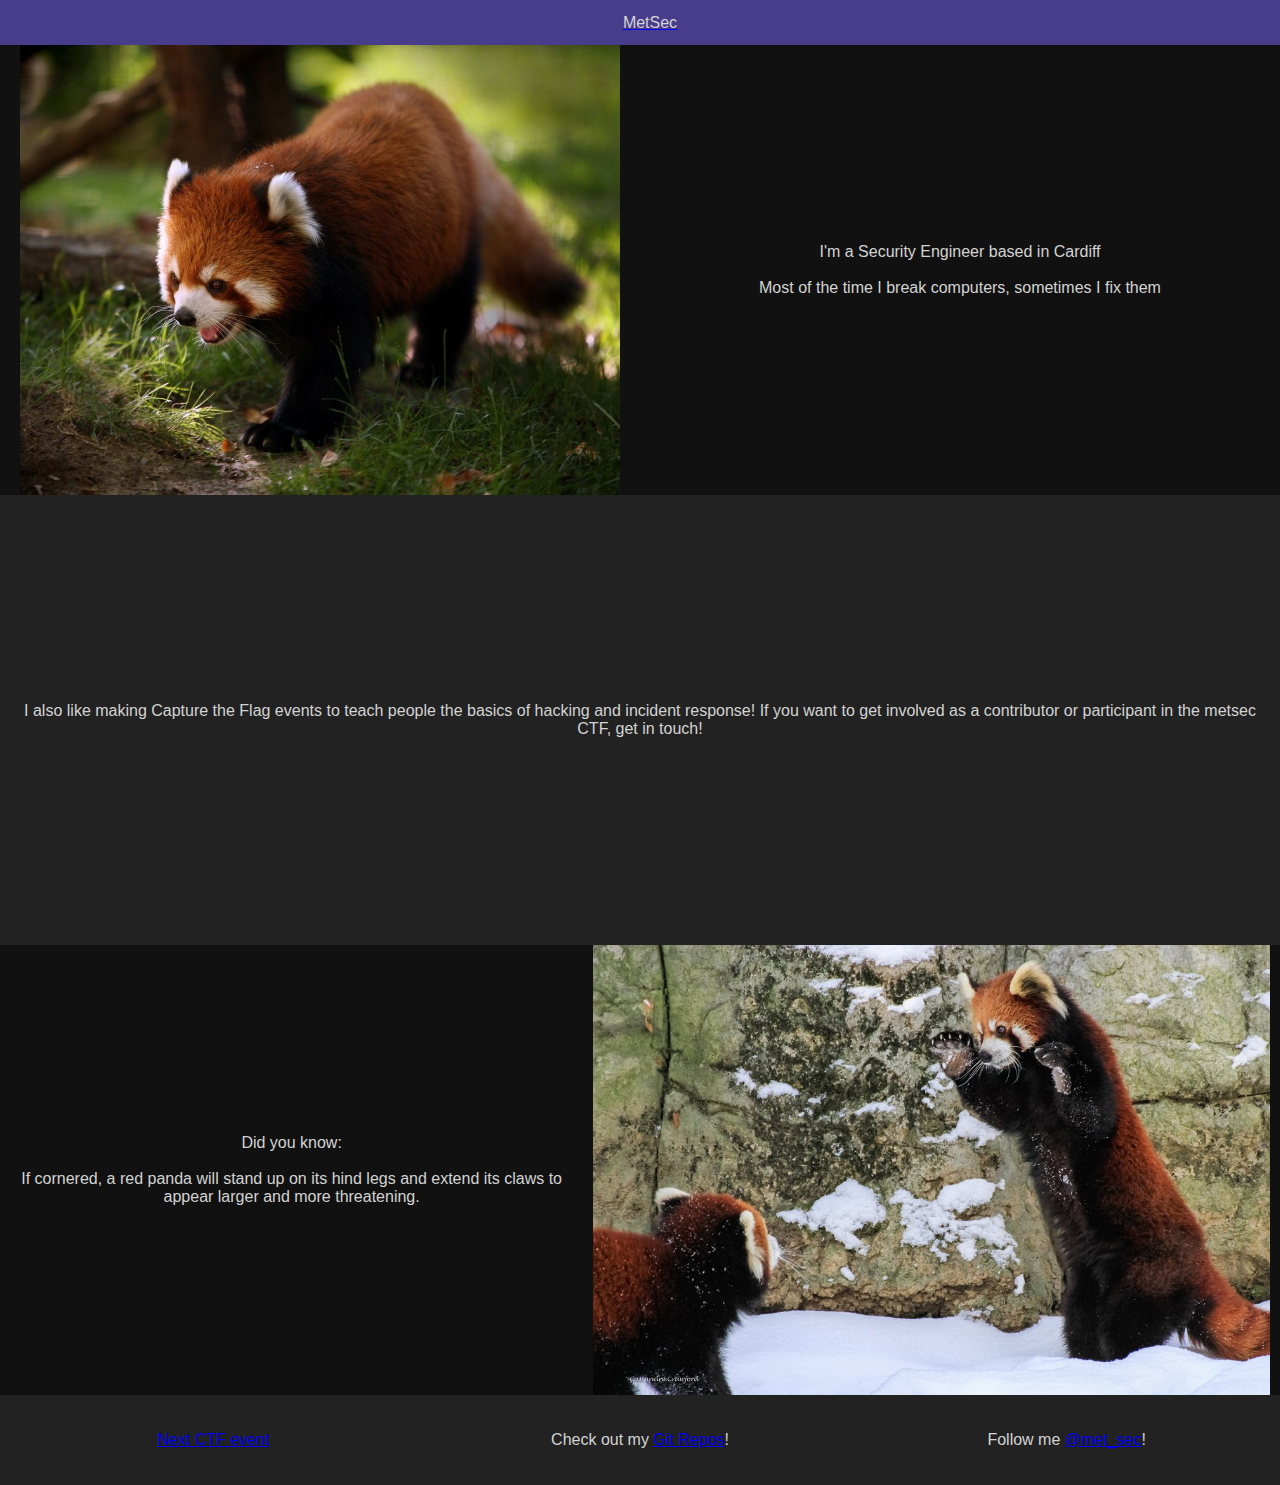
<file: index.html>
<!DOCTYPE html>
<html lang="en">
<head>

    <script type="text/javascript">
        if (screen.width <= 699) {
            document.location = "mobile.html";
        }
    </script>

    <meta charset="UTF-8">
    <title>MetSec</title>
    <link rel="stylesheet" href="res/css/style.css">
    <link rel="stylesheet" href="res/css/index.css">
    <!--This page was designed on 1920x1080 screens so rip anyone on 4k i can't test on your monster screens pls no bulli-->
</head>


<body>

<div class="container">

    <div class="flex" id="r1">
        <a href="index.html"> <div class="content">MetSec</div> </a>
    </div>

    <div class="flex" id="r2">

        <img class="content scale" src="res/Red Panda Walking.jpg" alt="A red panda"/>
        <div class="content">
            <span>I'm a Security Engineer based in Cardiff</span> <br><br>
            <span>Most of the time I break computers, sometimes I fix them</span>
        </div>
    </div>

    <div class="flex" id="r3">
        <div class="content">
            <span>I also like making Capture the Flag events to teach people
            the basics of hacking and incident response!</span>
            <span>If you want to get involved as a contributor or participant in the metsec CTF, get in touch!</span>
        </div>
    </div>

    <div class="flex" id="r4">
        <div class="content">
            <span>Did you know:</span> <br><br>
            <span>If cornered, a red panda will stand up on its hind legs and extend its claws to appear larger and more threatening.</span>
        </div>
        <img class="content scale" src="res/redpandastanding.jpg" alt="Also a red panda"/>
    </div>

    <footer class="flex" id="r5">
        <div class="content">
            <span><a href="/ctf.html">Next CTF event</a></span>
        </div>
        <div class="content">
            <span>Check out my <a href="https://github.com/met-sec">Git Repos</a>!</span>
        </div>
        <div class="content">
            <span>Follow me <a href="https://twitter.com/met_sec">@met_sec</a>!</span>
        </div>
    </footer>

</div>


</body>

</html>
</file>
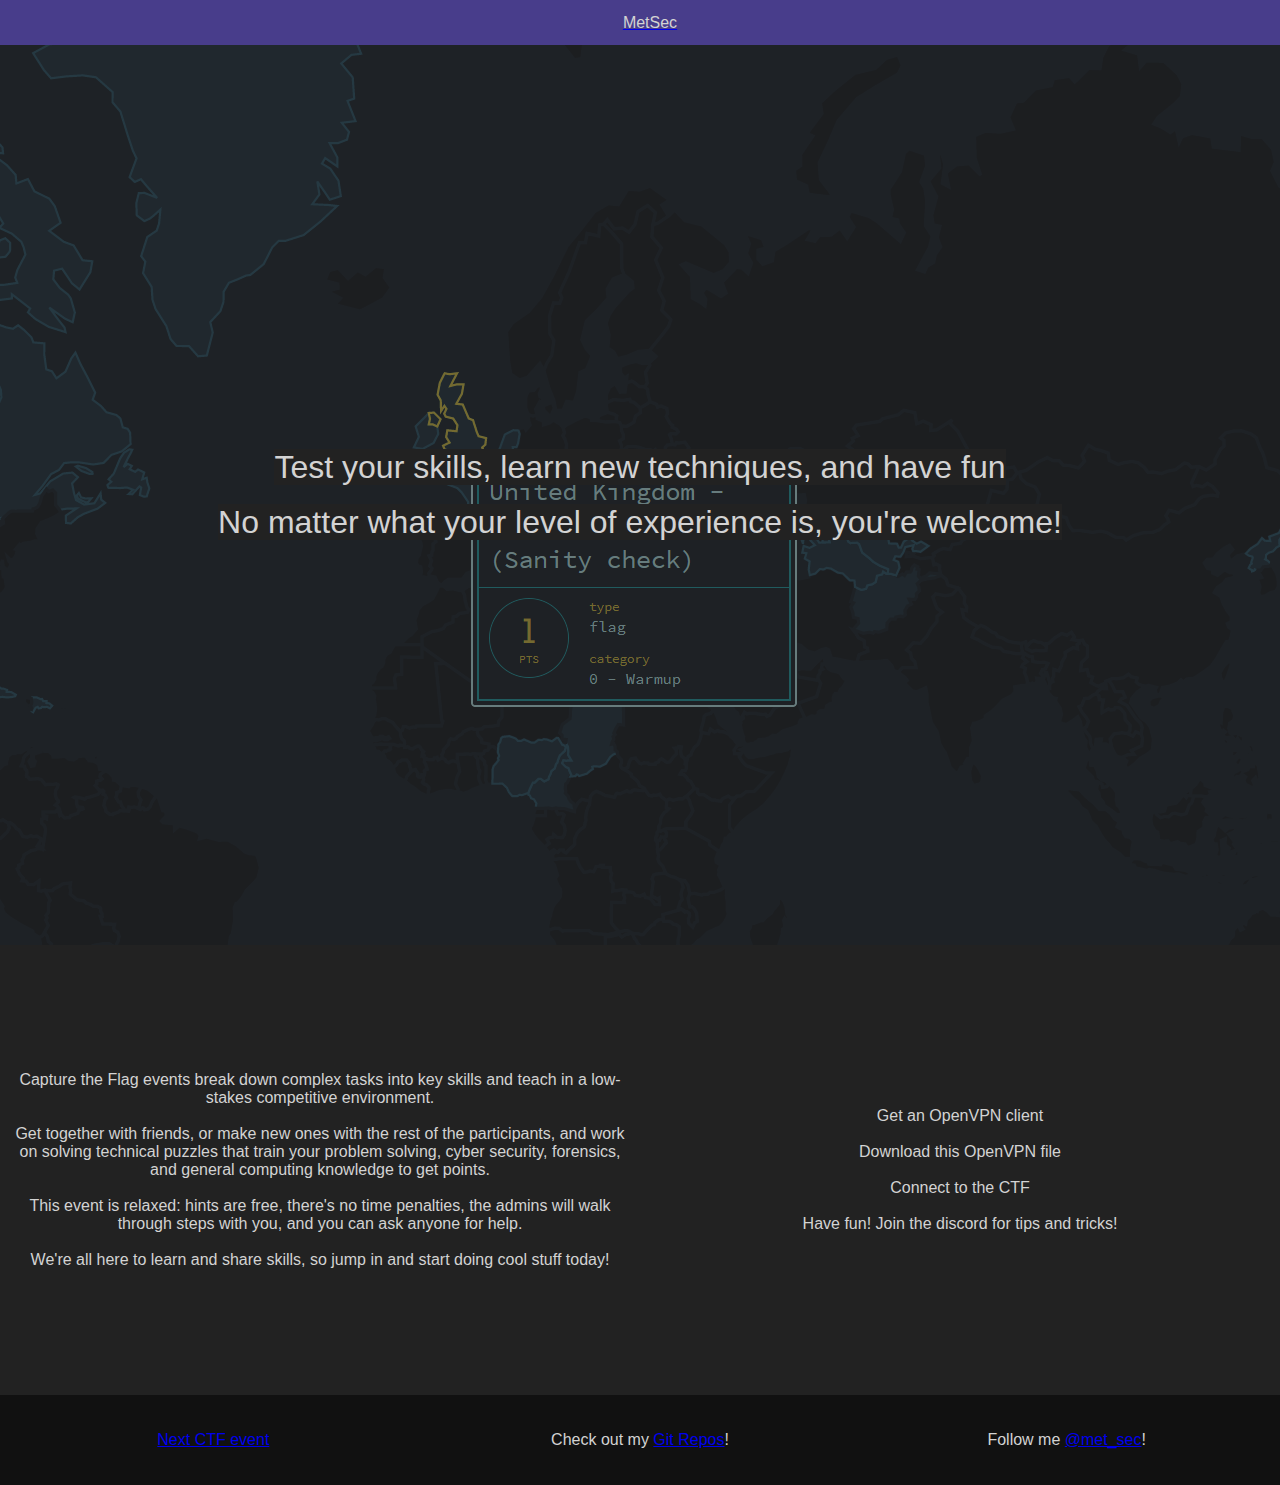
<file: ctf.html>
<!DOCTYPE html>
<html lang="en">
<head>
    <meta charset="UTF-8">
    <title>MetSec</title>
    <link rel="stylesheet" href="res/css/style.css">
    <link rel="stylesheet" href="res/css/ctf.css">
    <!--This page was designed on 1920x1080 screens so rip anyone on 4k i can't test on your monster screens pls no bulli-->
</head>


<body>

<div class="container">

    <div class="flex" id="r1">
        <a href="index.html"> <div class="content">MetSec</div> </a>
    </div>

    <div class="flex" id="r2">
        <div class="content">
            <span class="overlay">Test your skills, learn new techniques, and have fun</span> <br><br>
            <span class="overlay">No matter what your level of experience is, you're welcome!</span>
        </div>
    </div>


    <div class="flex" id="r3">
        <div class="content">
            <span>Capture the Flag events break down complex tasks into key skills and teach in a low-stakes competitive environment.</span>
            <br><br> <span>Get together with friends, or make new ones with the rest of the participants, and work on solving technical puzzles that train your problem solving, cyber security, forensics, and general computing knowledge to get points.</span>
            <br><br> <span>This event is relaxed: hints are free, there's no time penalties, the admins will walk through steps with you, and you can ask anyone for help.</span>
            <br><br> <span>We're all here to learn and share skills, so jump in and start doing cool stuff today!</span>
        </div>
        <div class="content">
            <span>Get an OpenVPN client</span>
            <br><br> <span>Download this OpenVPN file</span>
            <br><br> <span>Connect to the CTF </span>
            <br><br> <span>Have fun! Join the discord for tips and tricks!</span>
        </div>
    </div>


    <footer class="flex" id="r4">
        <div class="content">
            <span><a href="/ctf.html">Next CTF event</a></span>
        </div>
        <div class="content">
            <span>Check out my <a href="https://github.com/met-sec">Git Repos</a>!</span>
        </div>
        <div class="content">
            <span>Follow me <a href="https://twitter.com/met_sec">@met_sec</a>!</span>
        </div>
    </footer>

</div>


</body>


</html>
</file>
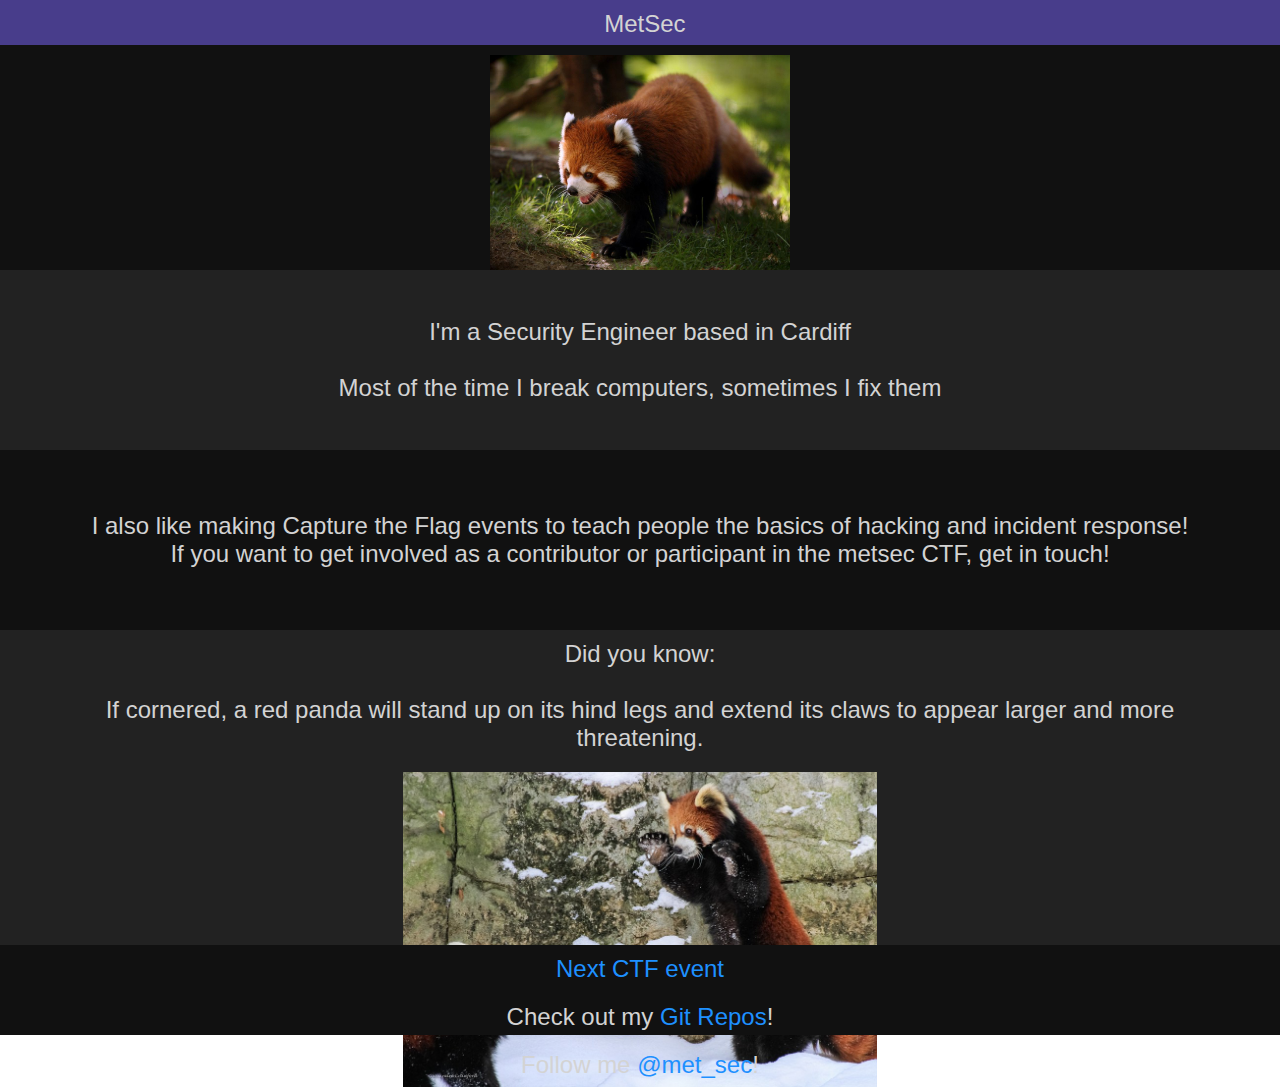
<file: mobile.html>
<!DOCTYPE html>
<html lang="en">
<head>
    <meta charset="UTF-8">
    <title>MetSec</title>
    <link rel="stylesheet" href="res/css/mobile.css">
</head>


<body>

<div class="container">

    <div class="flex" id="r1">
        <a href="index.html"> <div class="content">MetSec</div> </a>
    </div>

    <div class="flex" id="r2">

        <img class="content scale" src="res/Red Panda Walking.jpg" alt="A red panda about to commit war crimes"/>
    </div>

    <div class="flex" id="r3">
        <div class="content">
            <span>I'm a Security Engineer based in Cardiff</span> <br><br>
            <span>Most of the time I break computers, sometimes I fix them</span>
        </div>
    </div>

    <div class="flex" id="r4">
        <div class="content">
            <span>I also like making Capture the Flag events to teach people
            the basics of hacking and incident response!</span> <br>
            <span>If you want to get involved as a contributor or participant in the metsec CTF, get in touch!</span>
        </div>
    </div>

    <div class="flex" id="r5">
        <div class="content">
            <span>Did you know:</span> <br><br>
            <span>If cornered, a red panda will stand up on its hind legs and extend its claws to appear larger and more threatening.</span>
        </div>
        <img class="content scale" src="res/redpandastanding.jpg" alt="A red panda about to commit even more war crimes"/>
    </div>

    <footer class="flex" id="r6">
        <div class="content">
            <span><a href="/ctf.html">Next CTF event</a></span>
        </div>
        <div class="content">
            <span>Check out my <a href="https://github.com/met-sec">Git Repos</a>!</span>
        </div>
        <div class="content">
            <span>Follow me <a href="https://twitter.com/met_sec">@met_sec</a>!</span>
        </div>
    </footer>

</div>


</body>


</html>
</file>
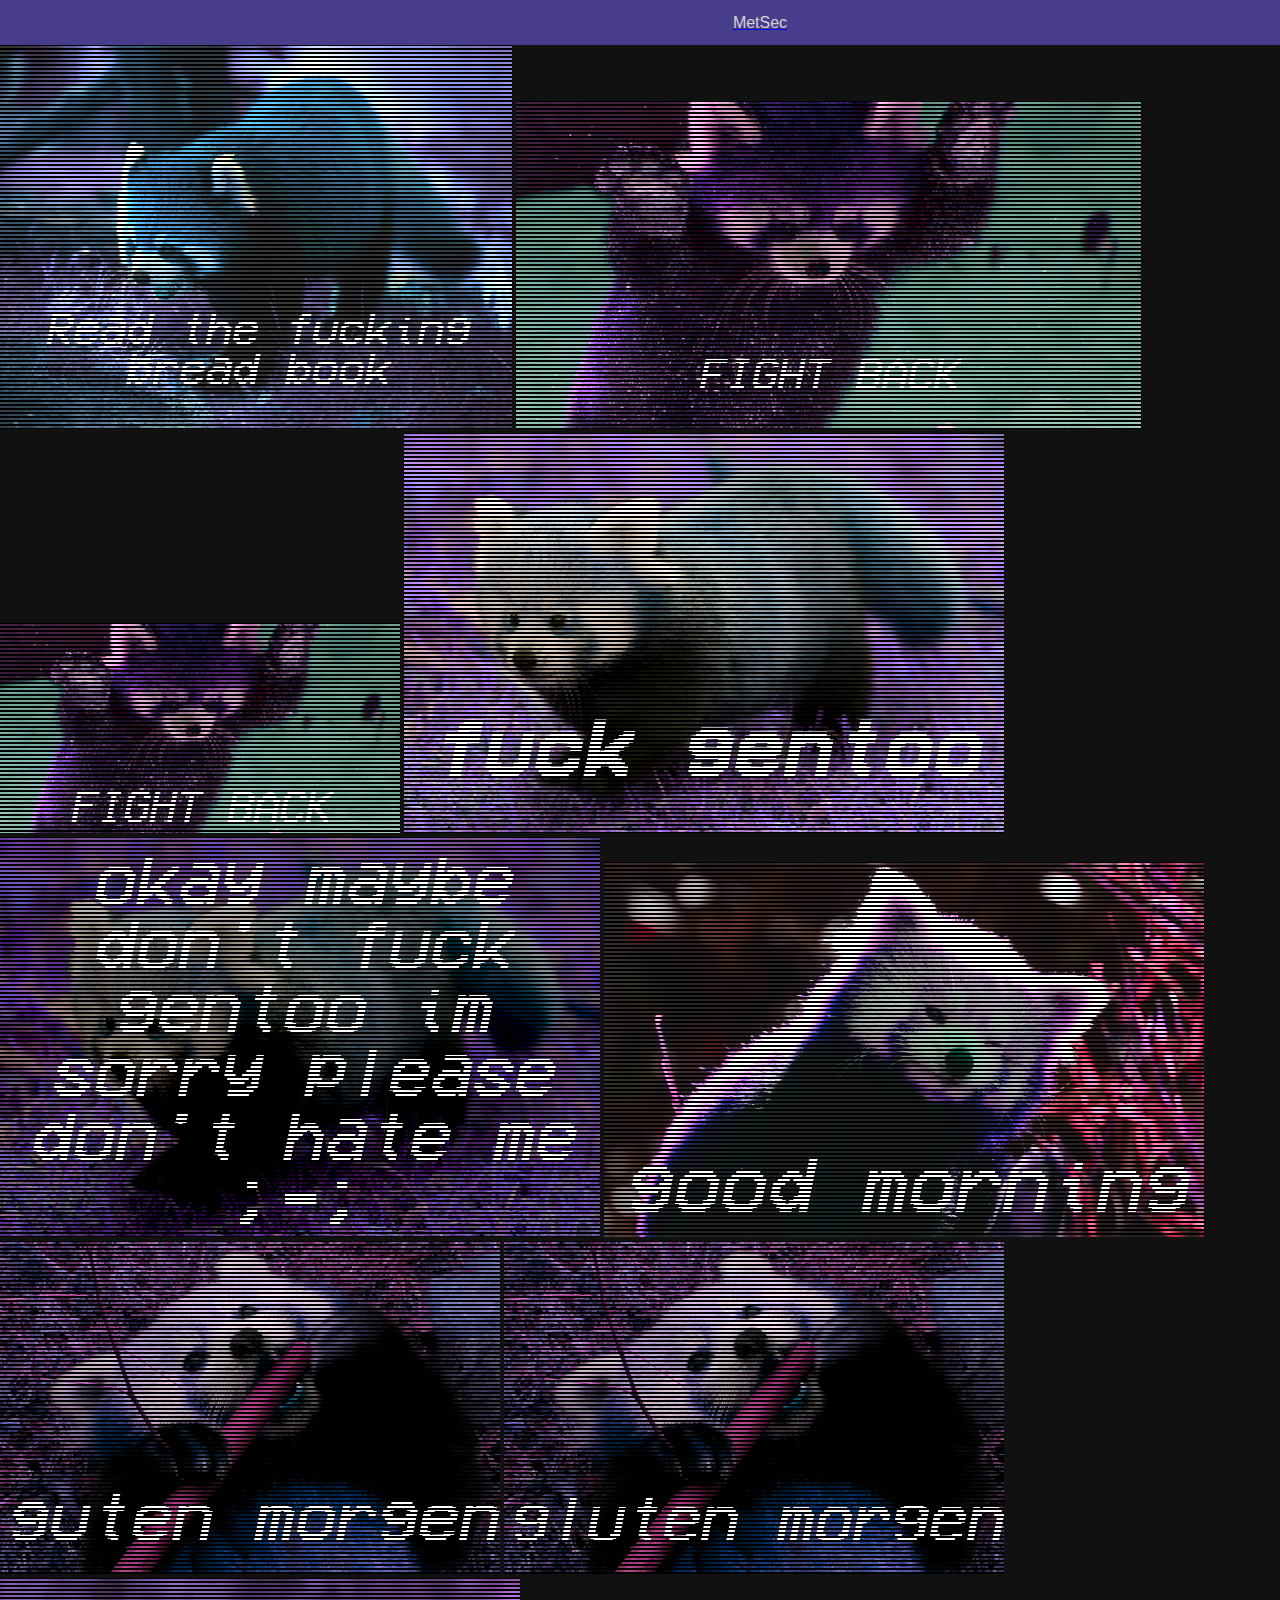
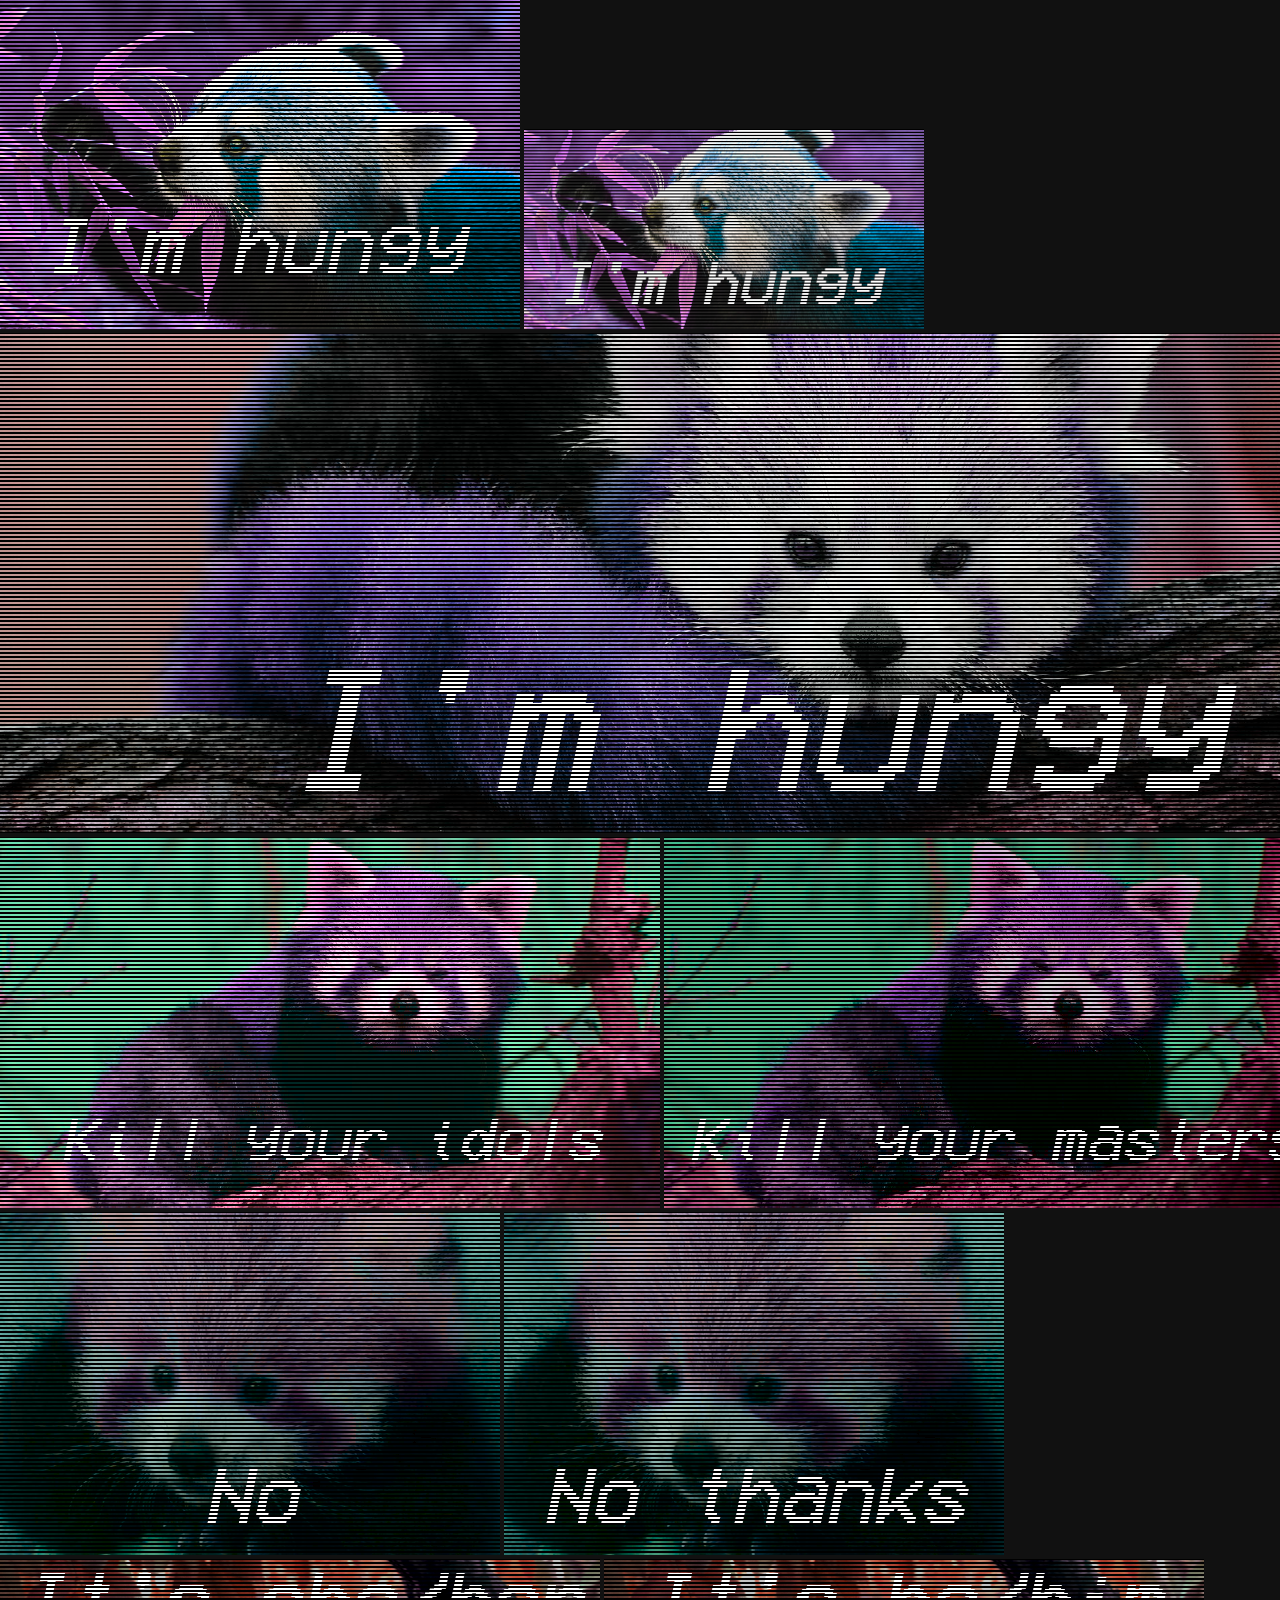
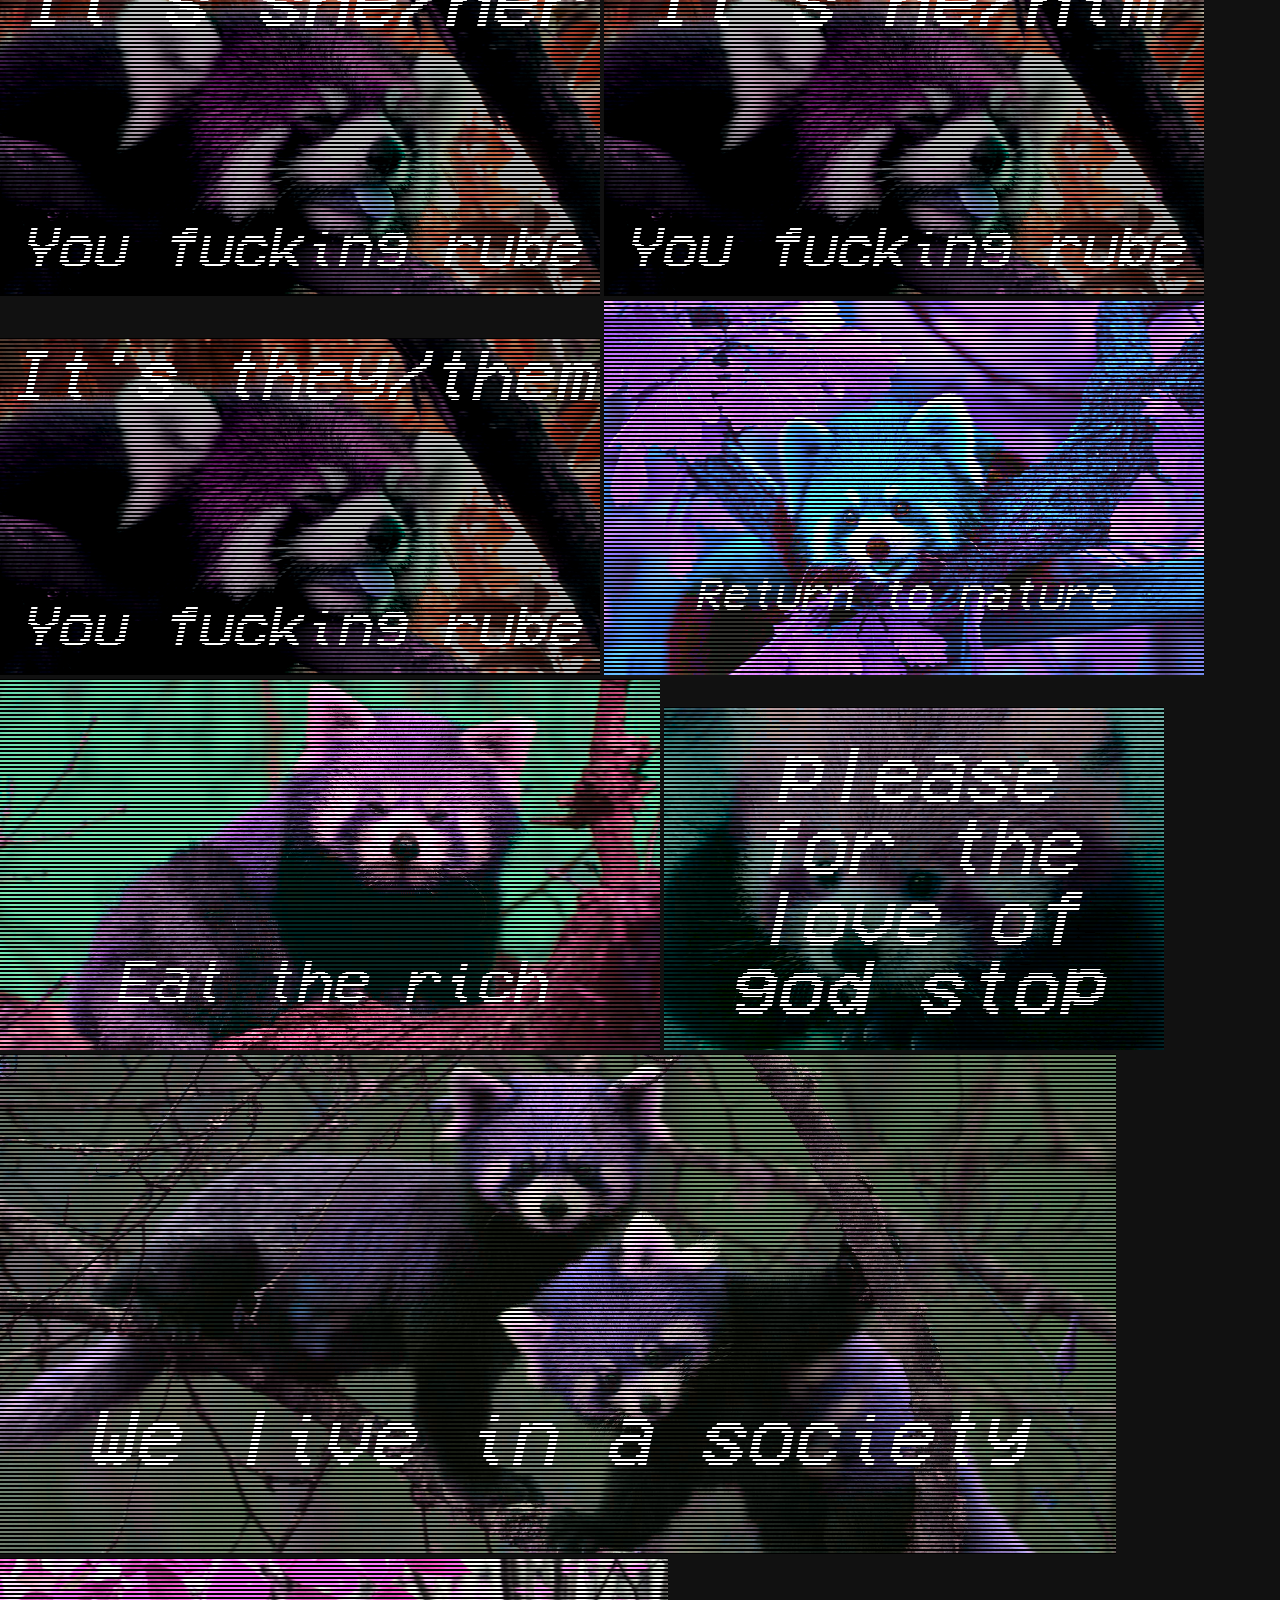
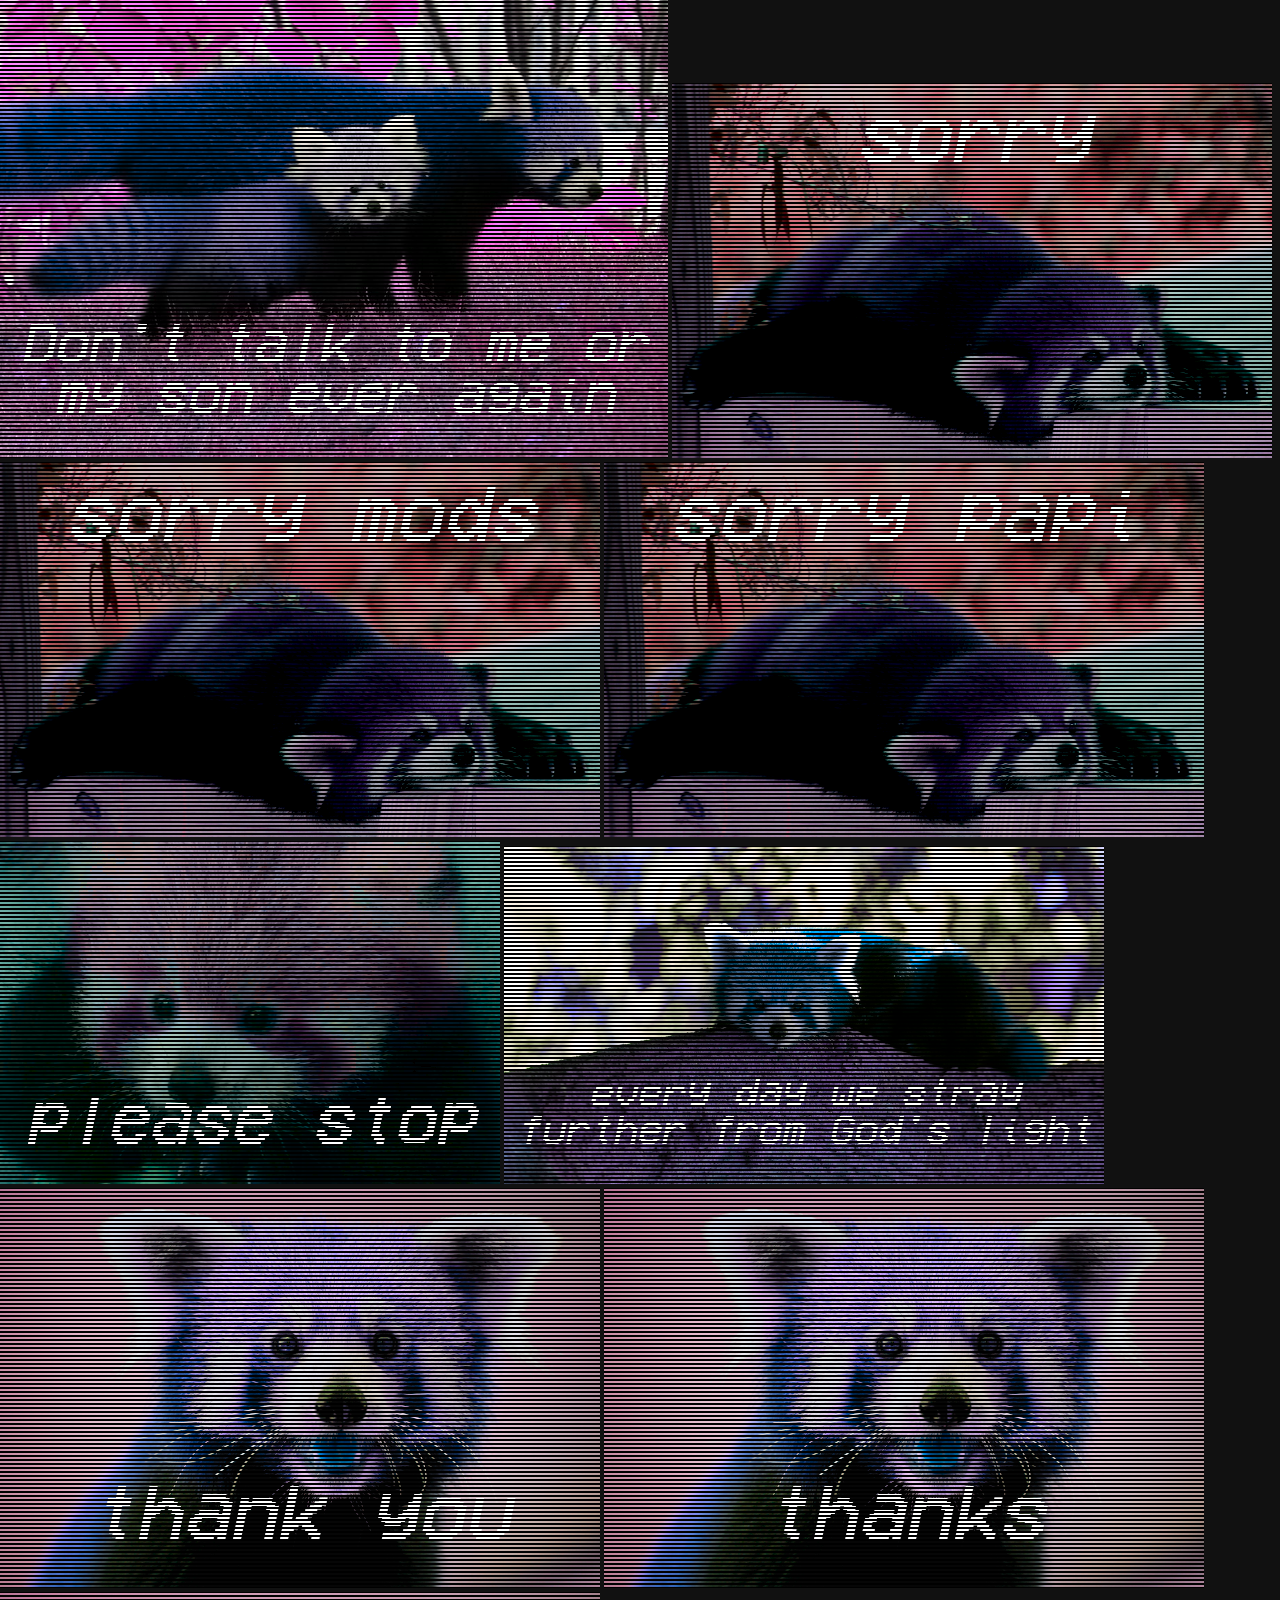
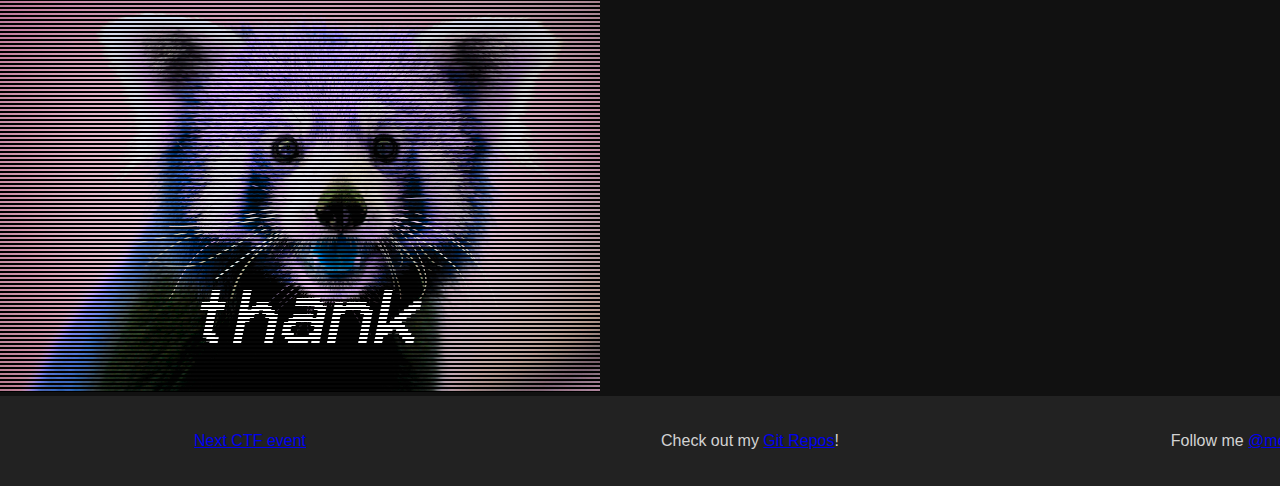
<file: pandawave.html>
<!DOCTYPE html>
<html lang="en">
<head>
    <meta charset="UTF-8">
    <title>MetSec</title>
    <link rel="stylesheet" href="res/css/style.css">
    <link rel="stylesheet" href="res/css/pandawave.css">
    <!--This page was designed on 1920x1080 screens so rip anyone on 4k i can't test on your monster screens pls no bulli-->
</head>


<body>

<div class="container">

    <div class="flex" id="r1">
        <a href="index.html">
            <div class="content">MetSec</div>
        </a>
    </div>

    <div class="flex" id="r2">
        <div id="pandas">
            <img src="res/pandawave/breadbook.png" height="384" width="512"/>
            <img src="res/pandawave/fightback.png" height="328" width="625"/>
            <img src="res/pandawave/fightback_sm.png" height="210" width="400"/>
            <img src="res/pandawave/gentoo.png" height="400" width="600"/>
            <img src="res/pandawave/gentoo_s.png" height="400" width="600"/>
            <img src="res/pandawave/gm.png" height="375" width="600"/>
            <img src="res/pandawave/gm2_de.png" height="333" width="500"/>
            <img src="res/pandawave/gm2_de_x.png" height="333" width="500"/>
            <img src="res/pandawave/hungy.png" height="351" width="520"/>
            <img src="res/pandawave/hungy_sm.png" height="200" width="400"/>
            <img src="res/pandawave/hungybanner.png" height="500" width="1500"/>
            <img src="res/pandawave/idols.png" height="371" width="660"/>
            <img src="res/pandawave/masters.png" height="371" width="660"/>
            <img src="res/pandawave/no.png" height="343" width="500"/>
            <img src="res/pandawave/nothanks.png" height="343" width="500"/>
            <img src="res/pandawave/pronouns_f.png" height="337" width="600"/>
            <img src="res/pandawave/pronouns_m.png" height="337" width="600"/>
            <img src="res/pandawave/pronouns_n.png" height="337" width="600"/>
            <img src="res/pandawave/return.png" height="375" width="600"/>
            <img src="res/pandawave/rich.png" height="371" width="660"/>
            <img src="res/pandawave/s t o p.png" height="343" width="500"/>
            <img src="res/pandawave/society.png" height="500" width="1116"/>
            <img src="res/pandawave/son.png" height="500" width="668"/>
            <img src="res/pandawave/sorry.png" height="375" width="600"/>
            <img src="res/pandawave/sorry_mods.png" height="375" width="600"/>
            <img src="res/pandawave/sorry_papi.png" height="375" width="600"/>
            <img src="res/pandawave/stop.png" height="343" width="500"/>
            <img src="res/pandawave/stray.png" height="338" width="600"/>
            <img src="res/pandawave/thank1.png" height="400" width="600"/>
            <img src="res/pandawave/thank2.png" height="400" width="600"/>
            <img src="res/pandawave/thank3.png" height="400" width="600"/>
        </div>
    </div>

    <footer class="flex" id="r3">
        <div class="content">
            <span><a href="/ctf.html">Next CTF event</a></span>
        </div>
        <div class="content">
            <span>Check out my <a href="https://github.com/met-sec">Git Repos</a>!</span>
        </div>
        <div class="content">
            <span>Follow me <a href="https://twitter.com/met_sec">@met_sec</a>!</span>
        </div>
    </footer>

</div>


</body>

</html>
</file>
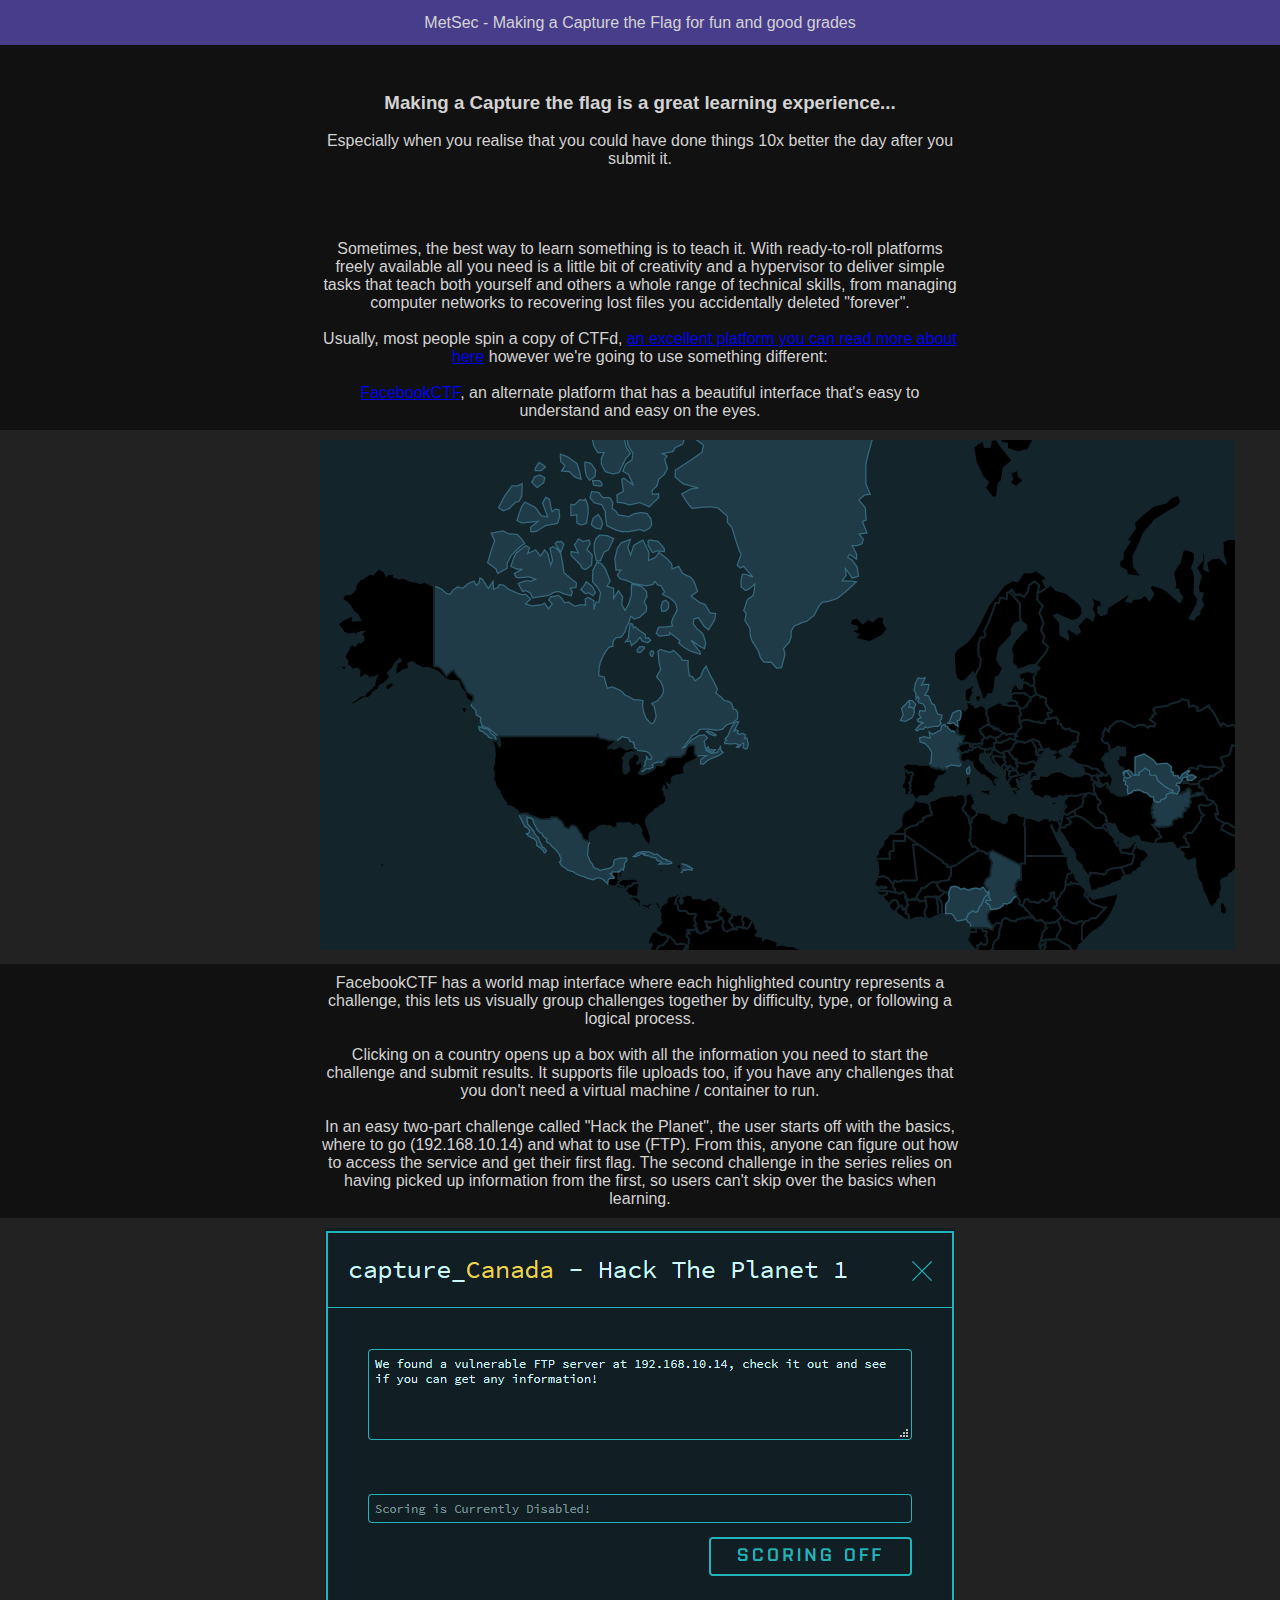
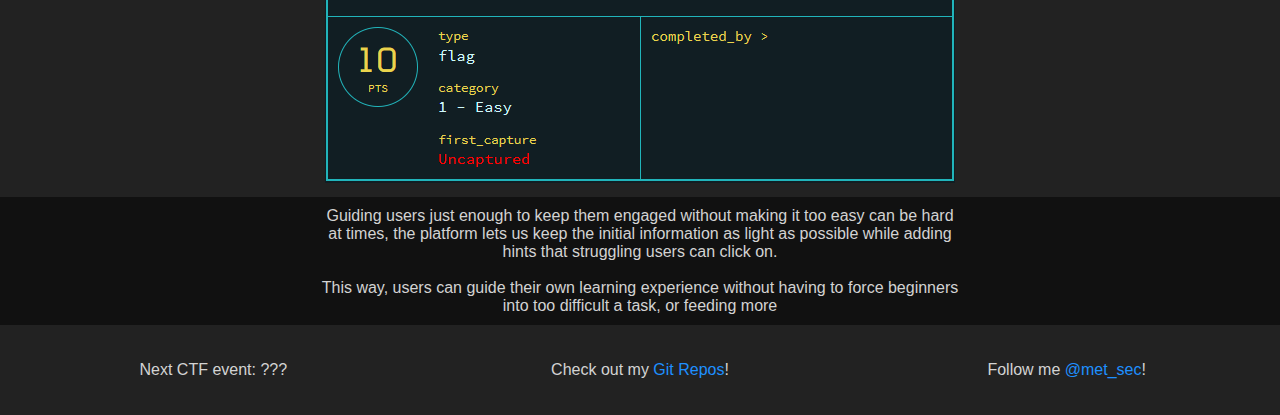
<file: blog/CTFintro030820.html>
<!DOCTYPE html>
<html lang="en">
<head>
    <meta charset="UTF-8">
    <title>MetSec Blog</title>
    <link rel="stylesheet" href="../res/css/style.css">
    <link rel="stylesheet" href="../res/css/blog.css">
    <!--This page was designed on 1920x1080 screens so rip anyone on 4k i can't test on your monster screens pls no bulli-->
</head>


<body>

<div class="container">

    <div class="flex" id="r1">
        <div class="content">MetSec - Making a Capture the Flag for fun and good grades</div>
    </div>

    <div class="flex" id="r2">
        <div class="content">
            <br>
            <h3>Making a Capture the flag is a great learning experience...</h3>
            Especially when you realise that you could have done things 10x better the day after you submit it.
            <br><br>            <br><br>

            <span class="article">
Sometimes, the best way to learn something is to teach it. With ready-to-roll platforms freely available all you need is a little bit of creativity and a hypervisor to deliver simple tasks that teach both yourself and others a whole range of technical skills, from managing computer networks to recovering lost files you accidentally deleted "forever".

Usually, most people spin a copy of CTFd, <a href="https://ctfd.io/">an excellent platform you can read more about here</a> however we're going to use something different:

<a href="https://ctfd.io/">FacebookCTF</a>, an alternate platform that has a beautiful interface that's easy to understand and easy on the eyes.
            </span>
        </div>
    </div>

    <div class="flex" id="r3">
        <div class="content">
            <img src="../res/Annotation 2020-08-03 182922.png"/>
        </div>
    </div>

    <div class="flex" id="r4">
        <div class="content">
            <span class="article">FacebookCTF has a world map interface where each highlighted country represents a challenge, this lets us visually group challenges together by difficulty, type, or following a logical process.

Clicking on a country opens up a box with all the information you need to start the challenge and submit results. It supports file uploads too, if you have any challenges that you don't need a virtual machine / container to run.

In an easy two-part challenge called "Hack the Planet", the user starts off with the basics, where to go (192.168.10.14) and what to use (FTP). From this, anyone can figure out how to access the service and get their first flag. The second challenge in the series relies on having picked up information from the first, so users can't skip over the basics when learning.
            </span>
        </div>
    </div>


    <div class="flex" id="r5">
        <div class="content">
            <img src="../res/Annotation 2020-08-03 175559.png"/>
        </div>
    </div>


    <div class="flex" id="r6">
        <div class="content">
            <span class="article">Guiding users just enough to keep them engaged without making it too easy can be hard at times, the platform lets us keep the initial information as light as possible while adding hints that struggling users can click on.

                This way, users can guide their own learning experience without having to force beginners into too difficult a task, or feeding more
            </span>
        </div>
    </div>

    <footer class="flex" id="r7">
        <div class="content">
            <span>Next CTF event: ???</span>
        </div>
        <div class="content">
            <span>Check out my <a href="https://github.com/met-sec" style="text-decoration: none; color: dodgerblue">Git Repos</a>!</span>
        </div>
        <div class="content">
            <span>Follow me <a href="https://twitter.com/met_sec" style="text-decoration: none; color: dodgerblue">@met_sec</a>!</span>
        </div>
    </footer>

</div>


</body>


</html>
</file>
<file: res/css/style.css>
html,body {
    padding: 0;
    margin: 0;
    height: 100vh;

    -ms-overflow-style: none;
    scrollbar-width: none;
}

html::-webkit-scrollbar {
    display: none;
}

.container {
    display: grid;
    grid-template-columns: 50% 50%;
    grid-auto-rows: 5% 50% 50% 50% 10%;
    height: 100%;
}

.flex {
    display: flex;
    justify-content: center;
    align-items: center;
}

.content {
    margin: 10px;
    width: 100%;
    text-align: center;
    color: lightgray;
    font-family: sans-serif;
}

.scale {
    height: 100%;
    width: 100%;
    object-fit: scale-down;
}
</file>
<file: res/css/index.css>
.container {
    display: grid;
    grid-template-columns: 50% 50%;
    grid-auto-rows: 5% 50% 50% 50% 10%;
    height: 100%;
}

#r1 {
    grid-row: 1;
    grid-column: span 2;
    background-color: darkslateblue;
}

#r2 {
    grid-row: 2;
    grid-column: span 2;
    background-color: #111111;
}

#r3 {
    grid-row: 3;
    grid-column: span 2;
    background-color: #222222;
}

#r4 {
    grid-row: 4;
    grid-column: span 2;
    background-color: #111111;
}

#r5 {
    grid-row: 5;
    grid-column: span 2;
    background-color: #222222;
}
</file>
<file: res/css/ctf.css>
#r1 {
    grid-row: 1;
    grid-column: span 2;
    background-color: darkslateblue;
}

#r2 {
    grid-row: span 2;
    grid-column: span 2;
    background-image: url("../ctfdrop.png");
    background-position: center;
    background-color: #111111;
}

#r3 {
    grid-row: 4;
    grid-column: span 2;
    background-color: #222222;
}

#r4 {
    grid-row: 5;
    grid-column: span 2;
    background-color: #111111;
}

.overlay {
    font-size: xx-large;
    background: #222222;
}
</file>
<file: res/css/mobile.css>
html,body {
    padding: 0;
    margin: 0;
    height: 100vh;

    -ms-overflow-style: none;
    scrollbar-width: none;
}

html::-webkit-scrollbar {
    display: none;
}

.container {
    display: grid;
    grid-template-columns: 100%;
    grid-auto-rows: 5% 25% 20% 20% 35% 10%;
    height: 100%;
}

.flex {
    display: flex;
    justify-content: center;
    align-items: center;
    flex-wrap: wrap;
}

.content {
    margin: 10px;
    width: 90%;
    text-align: center;
    font-size: x-large;
    color: lightgray;
    font-family: sans-serif;
}

.scale {
    height: 100%;
    width: 100%;
    object-fit: scale-down;
}

a {
    text-decoration: none;
    color: dodgerblue;
}


#r1 {
    grid-row: 1;
    grid-column: span 2;
    background-color: darkslateblue;
}

#r2 {
    grid-row: 2;
    grid-column: span 2;
    background-color: #111111;
}

#r3 {
    grid-row: 3;
    grid-column: span 2;
    background-color: #222222;
}

#r4 {
    grid-row: 4;
    grid-column: span 2;
    background-color: #111111;
}

#r5 {
    grid-row: 5;
    grid-column: span 2;
    background-color: #222222;
}

#r6 {
    grid-row: 6;
    grid-column: span 2;
    background-color: #111111;
}
</file>
<file: res/css/pandawave.css>
.container {
    display: grid;
    grid-template-columns: auto;
    grid-auto-rows: 5% auto 10%;
    height: 100%;
}

#r1 {
    grid-row: 1;
    grid-column: span 2;
    background-color: darkslateblue;
}

#r2 {
    grid-row: 2;
    background-color: #111111;
}

#r3 {
    grid-row: 3;
    background-color: #222222;
}

#pandas {
    flex-wrap: wrap;
}
</file>
<file: res/css/blog.css>
.container {
    display: grid;
    grid-template-columns: 50% 50%;
    grid-auto-rows: 5% auto auto auto auto auto 10%;
    height: 100%;
}

#r1 {
    grid-row: 1;
    grid-column: span 2;
    background-color: darkslateblue;
}

#r2 {
    grid-row: 2;
    grid-column: span 2;
    background-color: #111111;
}

#r3 {
    grid-row: 3;
    grid-column: span 2;
    background-color: #222222;
}

#r4 {
     grid-row: 4;
     grid-column: span 2;
     background-color: #111111;
}

#r5 {
    grid-row: 5;
    grid-column: span 2;
    background-color: #222222;
}


#r6 {
    grid-row: 6;
    grid-column: span 2;
    background-color: #111111;
}

#r7 {
    grid-row: 7;
    grid-column: span 2;
    background-color: #222222;
}

.article {
    font-size: medium;
    white-space: pre-line;
}

.content{
    width: 50%;
}
</file>
